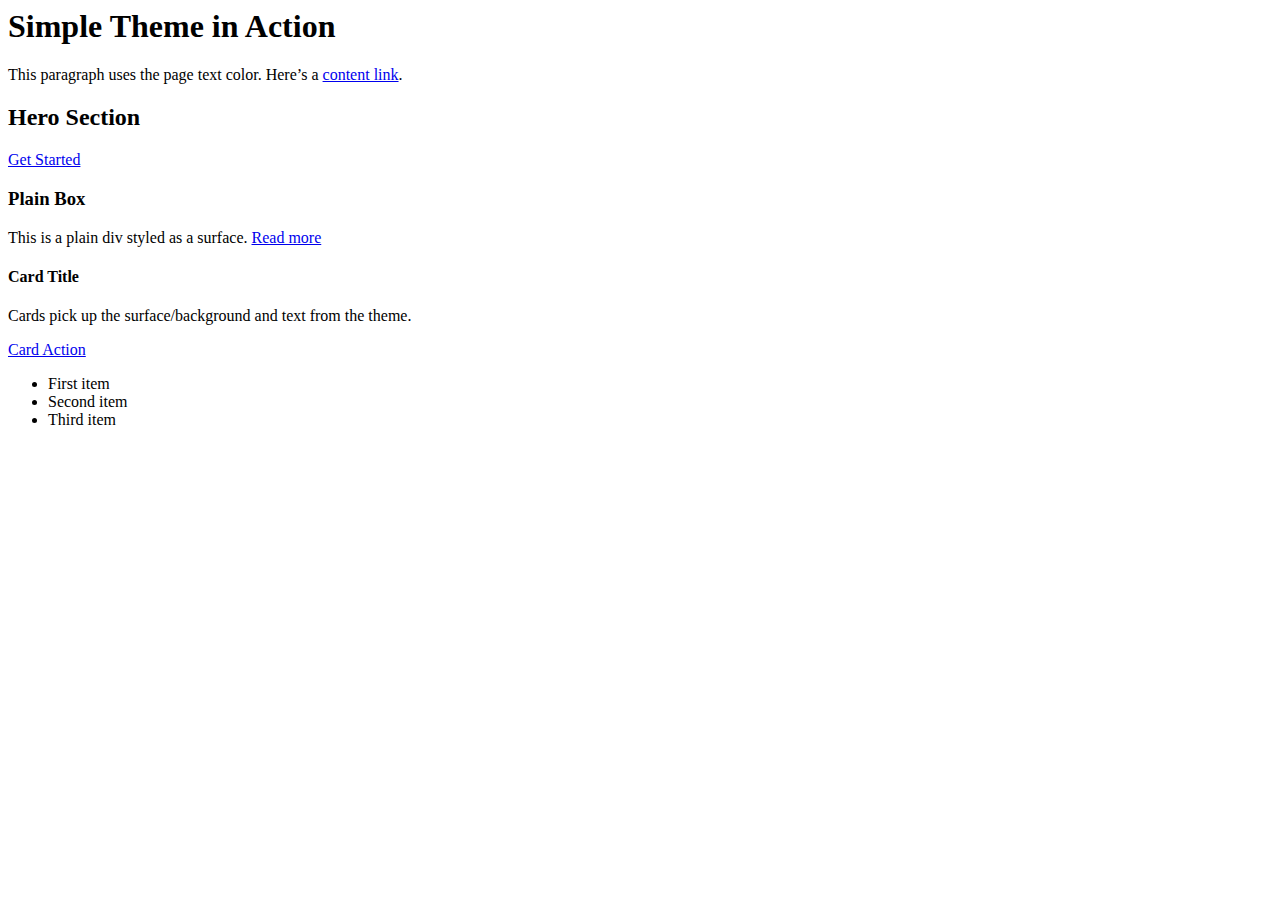
<file: index.html>
<html lang="en">

<head>
    <meta charset="utf-8">
    <meta name="viewport" content="width=device-width, initial-scale=1">
    <title>Adrian Vidales-Guzman</title>

</head>

<!-- Toggle light-page ↔ dark-page -->

<body class="light-page">

    <!-- Navbar gets added here -->
    <div id="nav-placeholder"></div>

    <!-- Main content -->
    <main class="container py-4">
        <h1 class="mb-2">Simple Theme in Action</h1>
        <p class="mb-3">
            This paragraph uses the page text color. Here’s a <a href="#">content link</a>.
        </p>

        <!-- Hero -->
        <section class="p-5 mb-4 bg-body-tertiary rounded-3">
            <h2 class="display-6 mb-3">Hero Section</h2>
            <a class="btn btn-primary" href="#">Get Started</a>
        </section>

        <!-- Box -->
        <div class="box mb-4">
            <h3 class="h5">Plain Box</h3>
            <p class="mb-0">This is a plain div styled as a surface. <a href="#">Read more</a></p>
        </div>

        <!-- Card -->
        <div class="card shadow-sm mb-4" style="max-width: 40rem;">
            <div class="card-body">
                <h4 class="card-title h5">Card Title</h4>
                <p class="card-text">Cards pick up the surface/background and text from the theme.</p>
                <a class="btn btn-primary" href="#">Card Action</a>
            </div>
        </div>

        <!-- List group -->
        <ul class="list-group" style="max-width: 28rem;">
            <li class="list-group-item">First item</li>
            <li class="list-group-item">Second item</li>
            <li class="list-group-item">Third item</li>
        </ul>
    </main>




    <script>
        // Load only the #site-nav element
        $("#nav-placeholder").load("navbar.html #site-nav");
    </script>
    <script src="https://cdn.jsdelivr.net/npm/bootstrap@5.3.3/dist/js/bootstrap.bundle.min.js"></script>

</body>

</html>
</file>
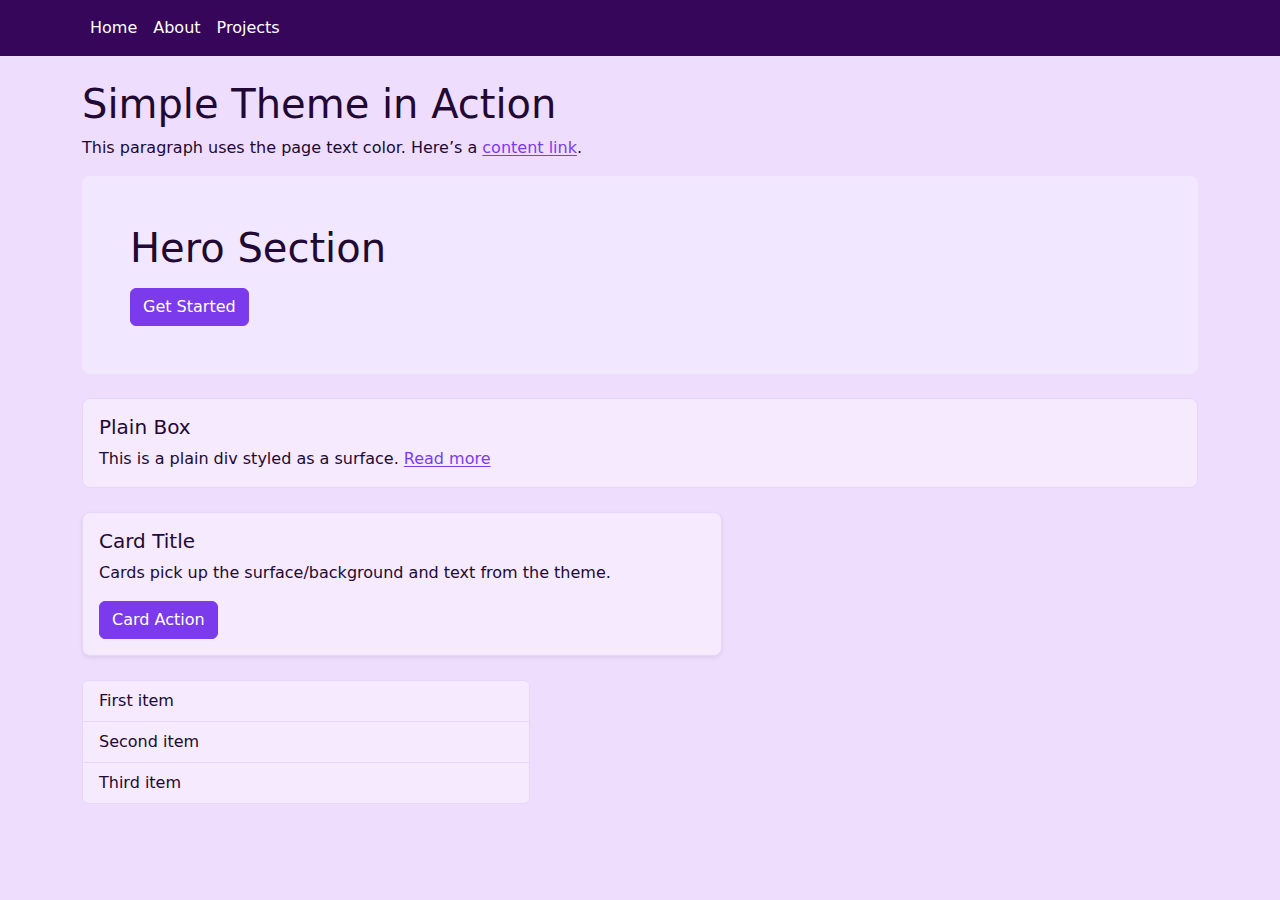
<file: about.html>
<!doctype html>
<html lang="en">

<head>
    <meta charset="utf-8">
    <meta name="viewport" content="width=device-width, initial-scale=1">
    <title>Adrian Vidales-Guzman</title>

    <link href="https://cdn.jsdelivr.net/npm/bootstrap@5.3.3/dist/css/bootstrap.min.css" rel="stylesheet">
    <script src="https://code.jquery.com/jquery-3.7.1.min.js"></script>

    <link href="style.css" rel="stylesheet">
</head>

<!-- Toggle light-page ↔ dark-page -->

<body class="light-page">

    <!-- Navbar gets added here -->
    <div id="nav-placeholder"></div>

    <!-- Main content -->
    <main class="container py-4">
        <h1 class="mb-2">Simple Theme in Action</h1>
        <p class="mb-3">
            This paragraph uses the page text color. Here’s a <a href="#">content link</a>.
        </p>

        <!-- Hero -->
        <section class="p-5 mb-4 bg-body-tertiary rounded-3">
            <h2 class="display-6 mb-3">Hero Section</h2>
            <a class="btn btn-primary" href="#">Get Started</a>
        </section>

        <!-- Box -->
        <div class="box mb-4">
            <h3 class="h5">Plain Box</h3>
            <p class="mb-0">This is a plain div styled as a surface. <a href="#">Read more</a></p>
        </div>

        <!-- Card -->
        <div class="card shadow-sm mb-4" style="max-width: 40rem;">
            <div class="card-body">
                <h4 class="card-title h5">Card Title</h4>
                <p class="card-text">Cards pick up the surface/background and text from the theme.</p>
                <a class="btn btn-primary" href="#">Card Action</a>
            </div>
        </div>

        <!-- List group -->
        <ul class="list-group" style="max-width: 28rem;">
            <li class="list-group-item">First item</li>
            <li class="list-group-item">Second item</li>
            <li class="list-group-item">Third item</li>
        </ul>
    </main>




    <script>
        // Load only the #site-nav element
        $("#nav-placeholder").load("navbar.html #site-nav");
    </script>
    <script src="https://cdn.jsdelivr.net/npm/bootstrap@5.3.3/dist/js/bootstrap.bundle.min.js"></script>

</body>

</html>
</file>
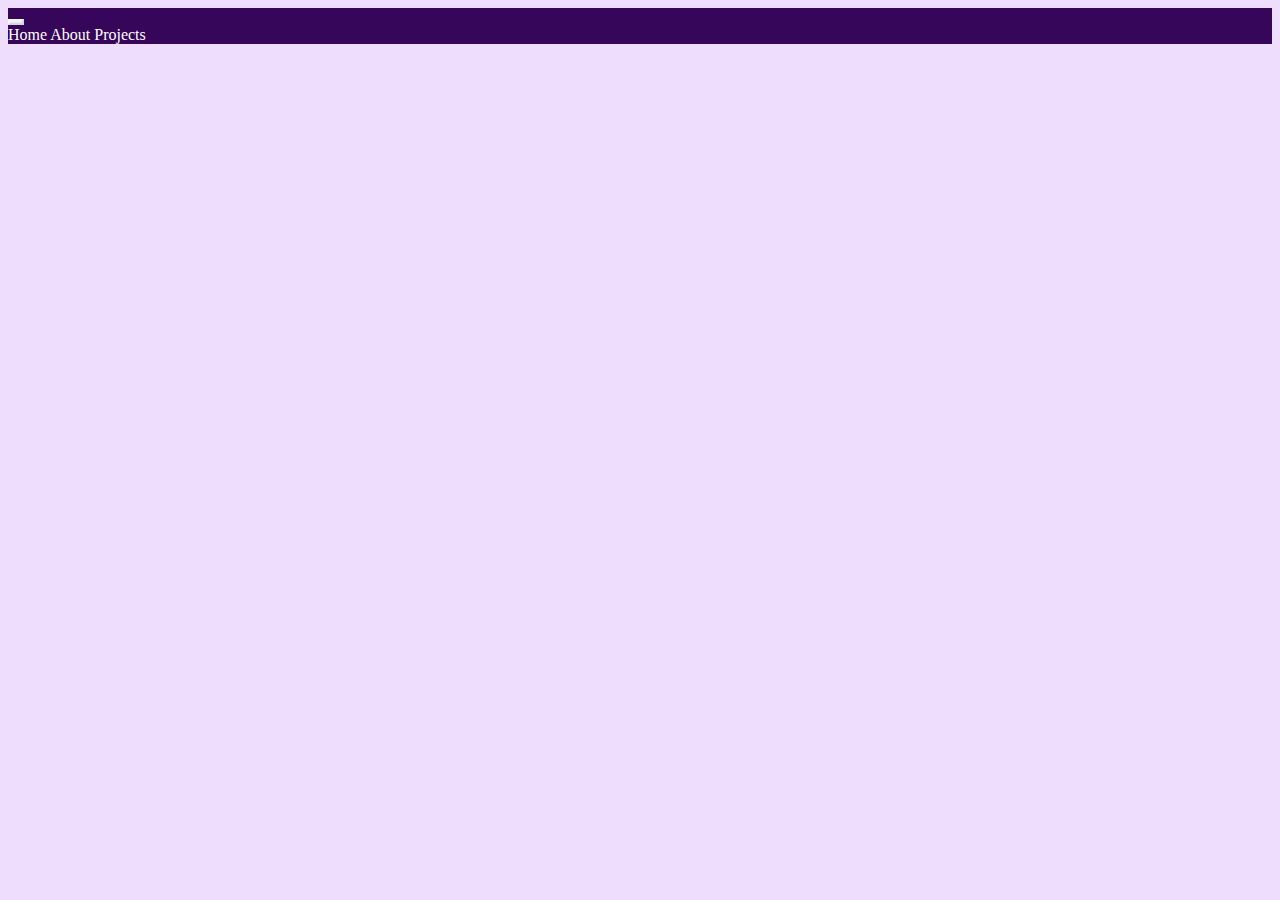
<file: navbar.html>
<!-- navbar.html -->
<!doctype html>
<html lang="en">

<head>
    <meta charset="utf-8">
</head>

<body>
    <nav id="site-nav" class="navbar navbar-expand-sm navbar-dark site-nav" role="navigation"
        aria-label="Main navigation">
        <div class="container">
            <!-- No brand/logo -->
            <button class="navbar-toggler" type="button" data-bs-toggle="collapse" data-bs-target="#nav"
                aria-controls="nav" aria-expanded="false" aria-label="Toggle navigation">
                <span class="navbar-toggler-icon"></span>
            </button>

            <div id="nav" class="collapse navbar-collapse">
                <div class="navbar-nav">
                    <a class="nav-link active" aria-current="page" href="index.html">Home</a>
                    <a class="nav-link" href="about.html">About</a>
                    <a class="nav-link" href="projects.html">Projects<link href="style.css" rel="stylesheet"></link> </a>    
                    <link href="style.css" rel="stylesheet">     
                </div>
            </div>
        </div>
    </nav>
</body>

</html>
</file>
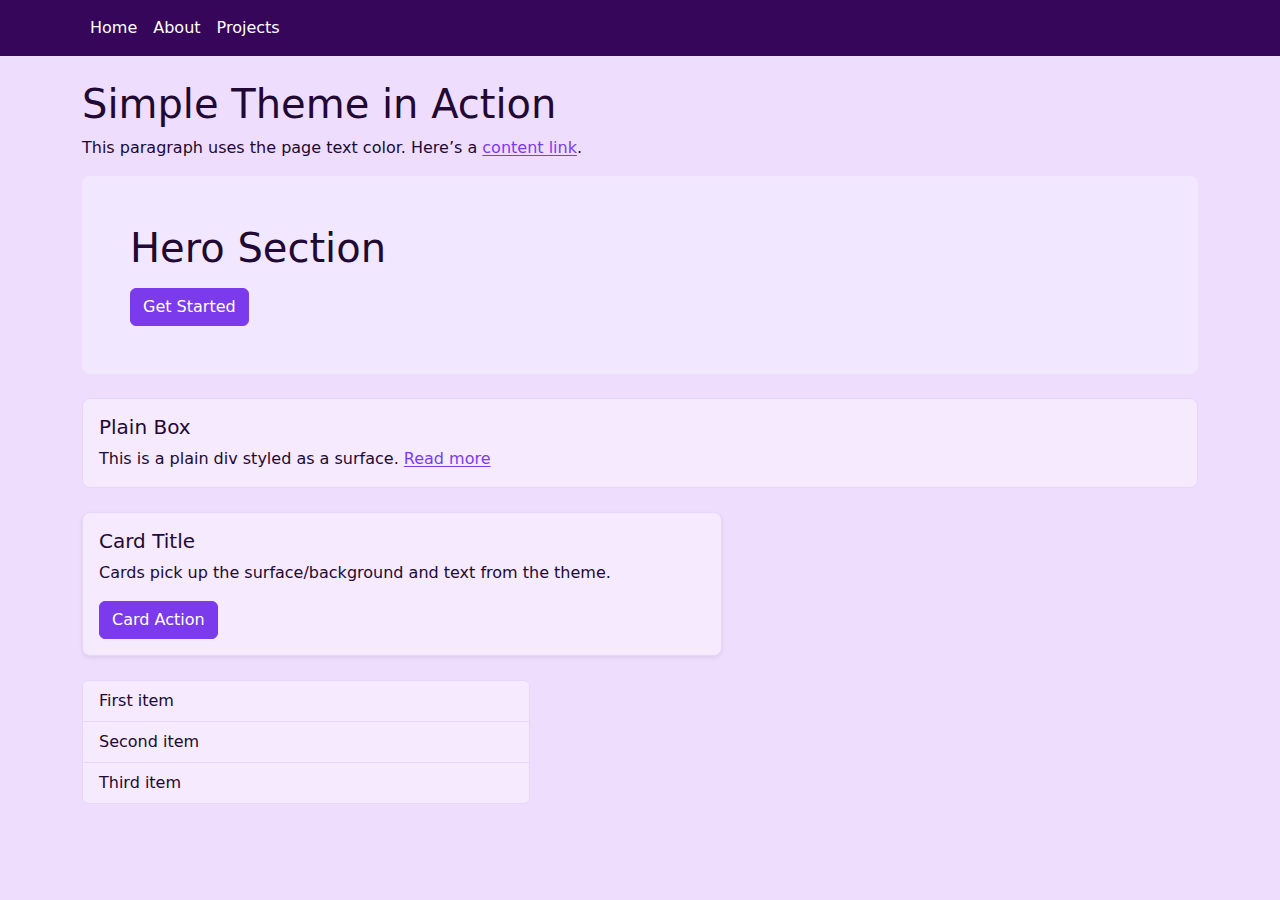
<file: pagetemplate.html>
<!doctype html>
<html lang="en">

<head>
    <meta charset="utf-8">
    <meta name="viewport" content="width=device-width, initial-scale=1">
    <title>Template</title>

    <link href="https://cdn.jsdelivr.net/npm/bootstrap@5.3.3/dist/css/bootstrap.min.css" rel="stylesheet">
    <script src="https://code.jquery.com/jquery-3.7.1.min.js"></script>

    <link href="style.css" rel="stylesheet">
</head>

<!-- Toggle light-page ↔ dark-page -->

<body class="light-page">

    <!-- Navbar gets added here -->
    <div id="nav-placeholder"></div>

    <!-- Main content -->
    <main class="container py-4">
        <h1 class="mb-2">Simple Theme in Action</h1>
        <p class="mb-3">
            This paragraph uses the page text color. Here’s a <a href="#">content link</a>.
        </p>

        <!-- Hero -->
        <section class="p-5 mb-4 bg-body-tertiary rounded-3">
            <h2 class="display-6 mb-3">Hero Section</h2>
            <a class="btn btn-primary" href="#">Get Started</a>
        </section>

        <!-- Box -->
        <div class="box mb-4">
            <h3 class="h5">Plain Box</h3>
            <p class="mb-0">This is a plain div styled as a surface. <a href="#">Read more</a></p>
        </div>

        <!-- Card -->
        <div class="card shadow-sm mb-4" style="max-width: 40rem;">
            <div class="card-body">
                <h4 class="card-title h5">Card Title</h4>
                <p class="card-text">Cards pick up the surface/background and text from the theme.</p>
                <a class="btn btn-primary" href="#">Card Action</a>
            </div>
        </div>

        <!-- List group -->
        <ul class="list-group" style="max-width: 28rem;">
            <li class="list-group-item">First item</li>
            <li class="list-group-item">Second item</li>
            <li class="list-group-item">Third item</li>
        </ul>
    </main>




    <script>
        // Load only the #site-nav element
        $("#nav-placeholder").load("navbar.html #site-nav");
    </script>
    <script src="https://cdn.jsdelivr.net/npm/bootstrap@5.3.3/dist/js/bootstrap.bundle.min.js"></script>

</body>

</html>
</file>
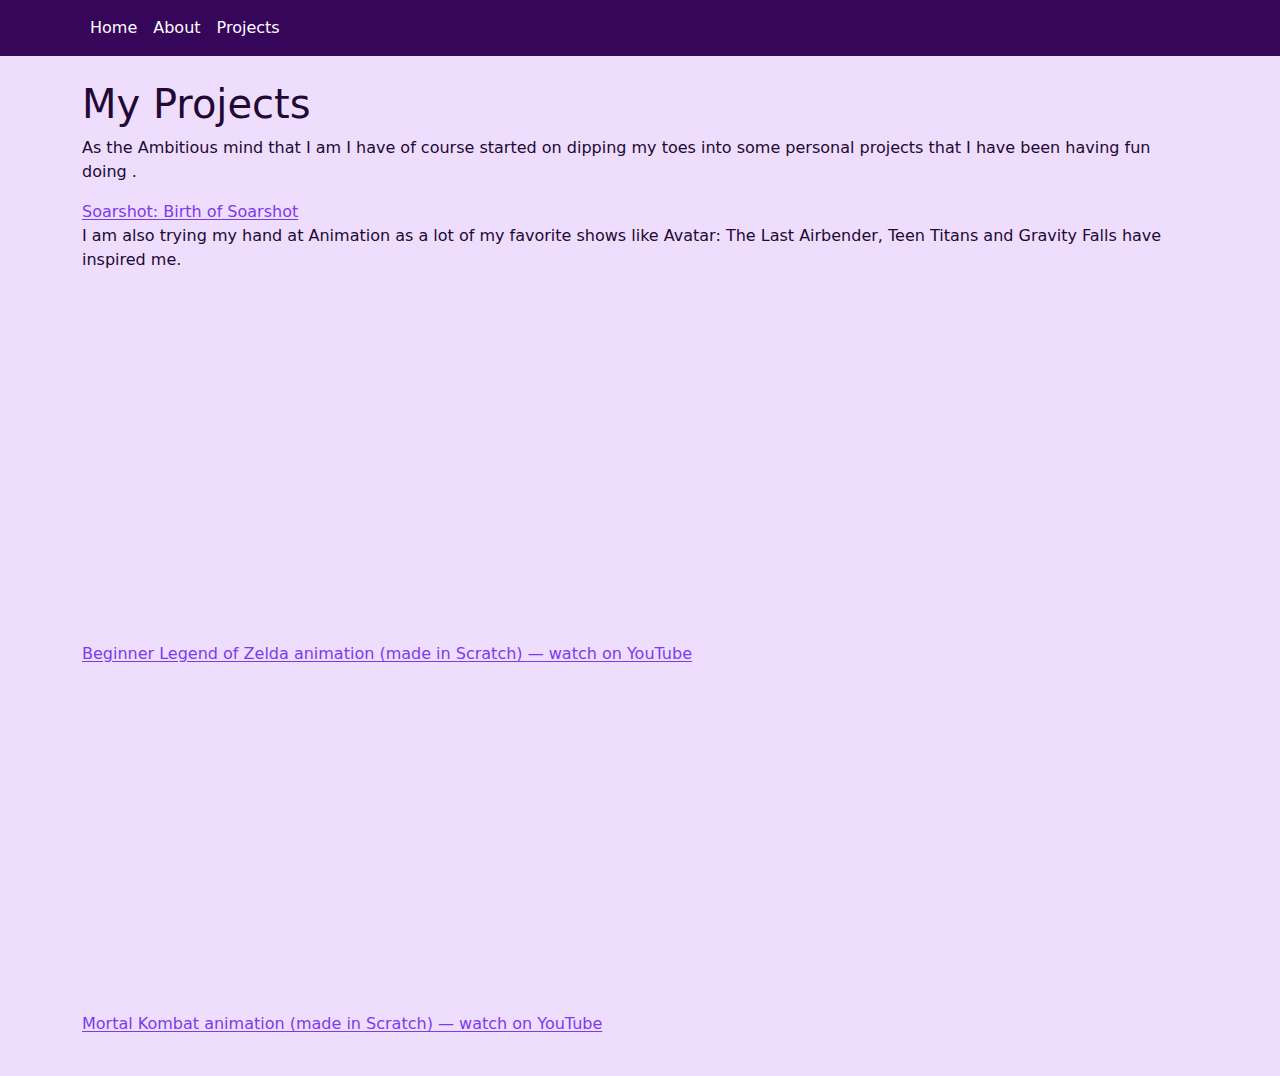
<file: projects.html>
<!doctype html>
<html lang="en">

<head>
    <meta charset="utf-8">
    <meta name="viewport" content="width=device-width, initial-scale=1">
    <title>Template</title>

    <link href="https://cdn.jsdelivr.net/npm/bootstrap@5.3.3/dist/css/bootstrap.min.css" rel="stylesheet">
    <script src="https://code.jquery.com/jquery-3.7.1.min.js"></script>

    <link href="style.css" rel="stylesheet">
    <background href="style.css"></background>
    <text href="style.css"></text>
</head>

<!-- Toggle light-page ↔ dark-page -->

<body class="light-page">

    <!-- Navbar gets added here -->
    <div id="nav-placeholder"></div>

    <!-- Main content -->
    <main class="container py-4">
        <h1 class="mb-2">My Projects</h1>
        <p class="mb-3">
            As the Ambitious mind that I am I have of course started on dipping my toes into some personal projects that I have been having fun doing .
        </p>
        <a href="soarshot/birthofsoarshot.pdf">Soarshot: Birth of Soarshot</a>
        <br>
        <p>I am also trying my hand at Animation as a lot of my favorite shows like Avatar: The Last Airbender, Teen Titans and Gravity Falls have inspired me.</p>
        <br>

        <!-- Beginner Legend of Zelda animation (embedded YouTube) -->
        <div class="video-container" style="height: 50%; width: 50%">
            <div class="ratio ratio-16x9 mb-3">
            <iframe src="https://www.youtube.com/embed/t39BECDWPCI" title="Beginner Legend of Zelda animation (made in Scratch)" allow="accelerometer; autoplay; clipboard-write; encrypted-media; gyroscope; picture-in-picture; web-share" allowfullscreen ></iframe>
            </div>
        </div>
        <p>
            <a href="https://www.youtube.com/watch?v=t39BECDWPCI" target="_blank" rel="noopener">Beginner Legend of Zelda animation (made in Scratch) — watch on YouTube</a>
        </p>

        <!-- Mortal Kombat animation (embedded YouTube) -->
        <div class="video-container" style="height: 50%; width: 50%">
            <div class="ratio ratio-16x9 mb-3">
            <iframe src="https://www.youtube.com/embed/hLPC9KRj5R0" title="Mortal Kombat (made in Scratch)" allow="accelerometer; autoplay; clipboard-write; encrypted-media; gyroscope; picture-in-picture; web-share" allowfullscreen></iframe>
            </div>
        </div>
        <p>
            <a href="https://www.youtube.com/watch?v=hLPC9KRj5R0" target="_blank" rel="noopener">Mortal Kombat animation (made in Scratch) — watch on YouTube</a>
        </p>
    </main>




    <script>
        // Load only the #site-nav element
        $("#nav-placeholder").load("navbar.html #site-nav");
    </script>
    <script src="https://cdn.jsdelivr.net/npm/bootstrap@5.3.3/dist/js/bootstrap.bundle.min.js"></script>

</body>

</html>
</file>
<file: style.css>
/* =============================
   LIGHT THEME — EDIT THESE 5
   ============================= */
:root {
  --bg: #EFDDFd;
  /* page background */
  --text: #210934;
  /* main text */
  --surface: #F6EAFF;
  /* cards, boxes, list items */
  --nav: #36065B;
  /* navbar (dark bar) */
  --accent: #7C3AED;
  /* links & primary buttons */
   --hero: #F1E8FF;
 /* jumbotron/hero bg */

}

/* =============================
   Do not edit below
   ============================= */

/* Auto-derived (you can ignore) */
:root {
  --accent-hover: color-mix(in srgb, var(--accent) 85%, black);
  --on-nav: #FFFFFF;
  /* text on dark navbar */
  --border: #E6D6FF;
  /* soft borders */
  --hero: #F1E8FF;
  /* jumbotron/hero bg */
}

/* ====== Page ====== */
body {
  background: var(--bg);
  color: var(--text);
}

/* ====== Navbar ====== */
.site-nav {
  background: var(--nav);
  color: var(--on-nav);
}

.site-nav .navbar-brand,
.site-nav .nav-link {
  color: var(--on-nav);
  text-decoration: none;
}

.site-nav .nav-link:hover {
  opacity: .9;
}

.site-nav .navbar-toggler {
  border-color: rgba(255, 255, 255, .35);
}

.site-nav .navbar-toggler-icon {
  filter: invert(1) brightness(1.2);
}

/* ====== Hero (“jumbotron”) ====== */
.bg-body-tertiary {
  background-color: var(--hero) !important;
  color: var(--text);
}

/* ====== Cards & Boxes (light surfaces) ====== */
.card,
.box {
  background: var(--surface);
  color: var(--text);
  border: 1px solid var(--border);
  border-radius: .5rem;
}

.box {
  padding: 1rem;
}

/* List group inside light surfaces */
.list-group,
.list-group-item {
  background: var(--surface);
  color: var(--text);
  border-color: var(--border);
}

/* ====== Links & Buttons ====== */
a {
  color: var(--accent);
  text-decoration: underline;
  text-underline-offset: 2px;
}

a:hover,
a:focus {
  color: var(--accent-hover);
}

/* Make anchor-buttons look like buttons, not links */
a.btn {
  text-decoration: none;
}

/* Bootstrap primary button uses your accent */
.btn-primary {
  background-color: var(--accent);
  border-color: var(--accent);
  color: #fff;
}

.btn-primary:hover {
  background-color: var(--accent-hover);
  border-color: var(--accent-hover);
}

/* Video sizing helper: constrain and center responsive embeds */
.video-container {
  max-width: 720px; /* change this value to make videos larger/smaller */
  margin-left: auto;
  margin-right: auto;
}

.video-container iframe {
  width: 100%;
  height: 100%;
  display: block;
}
</file>
